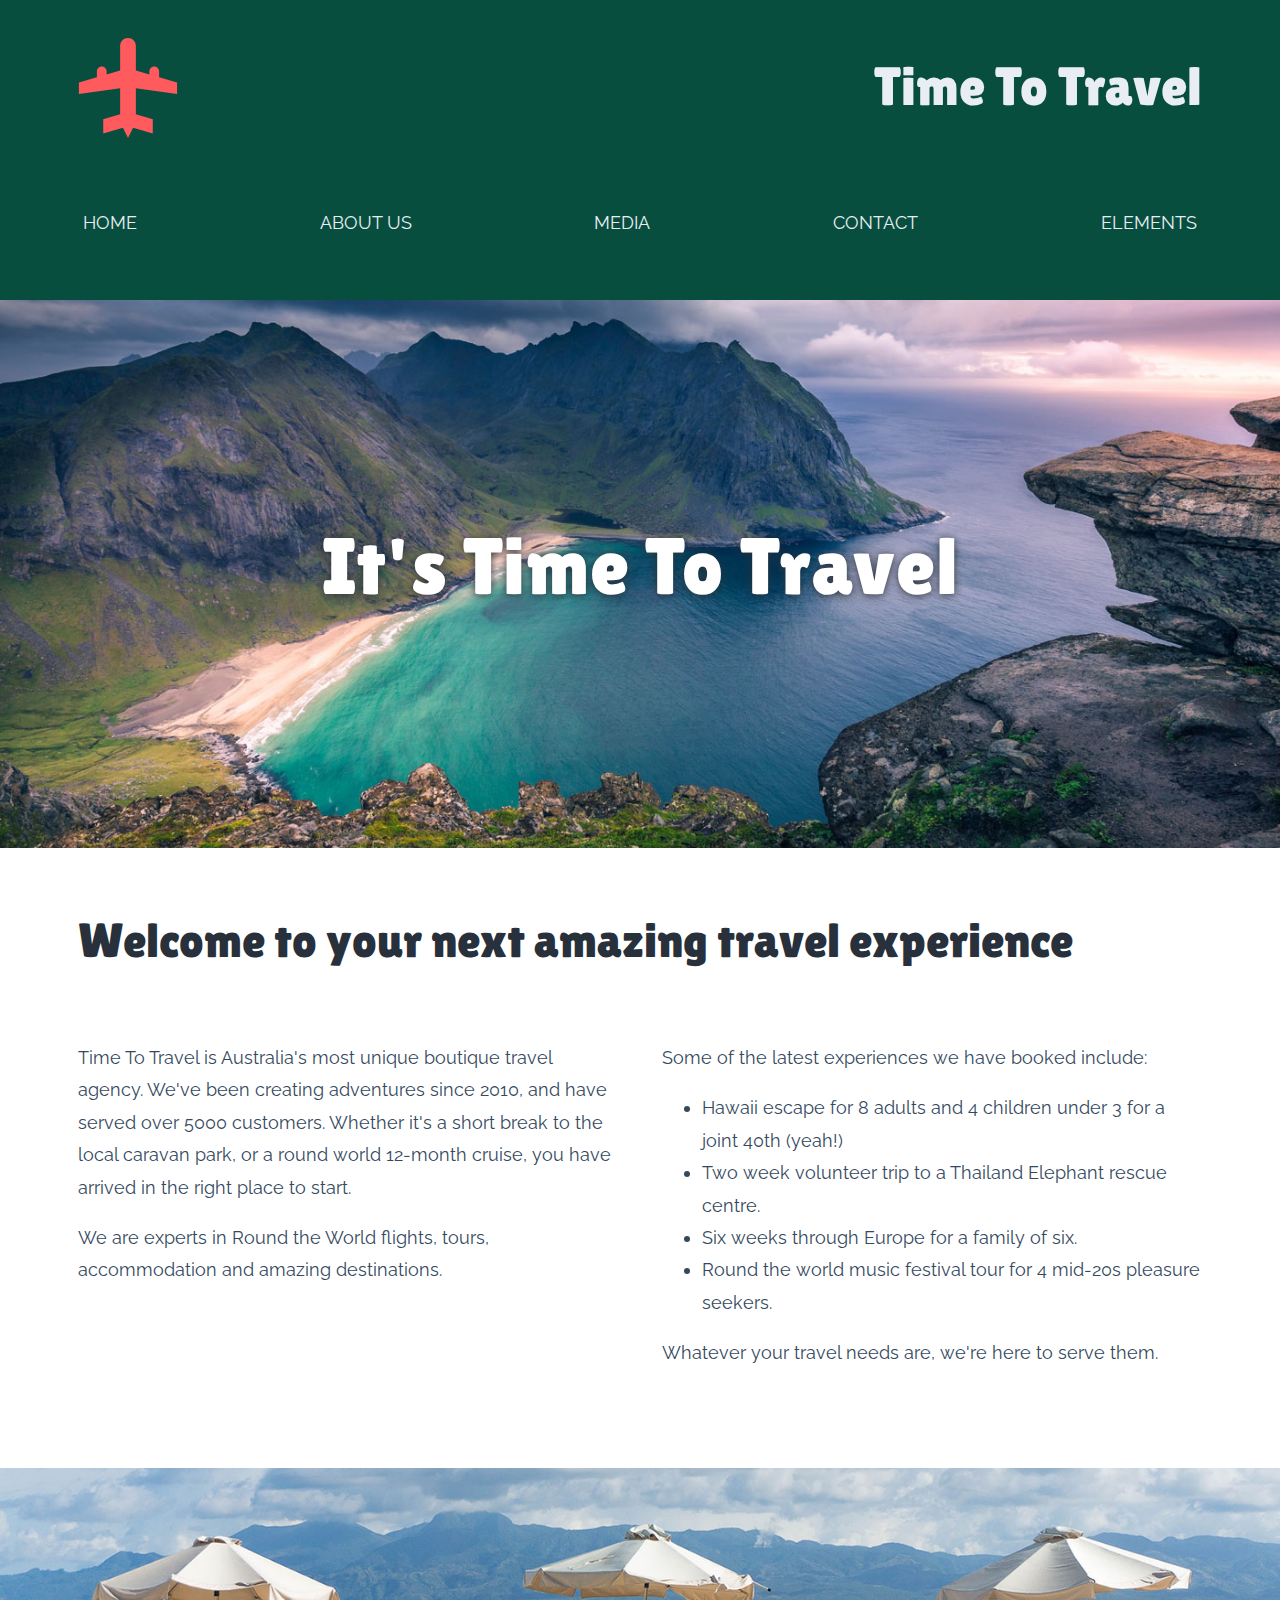
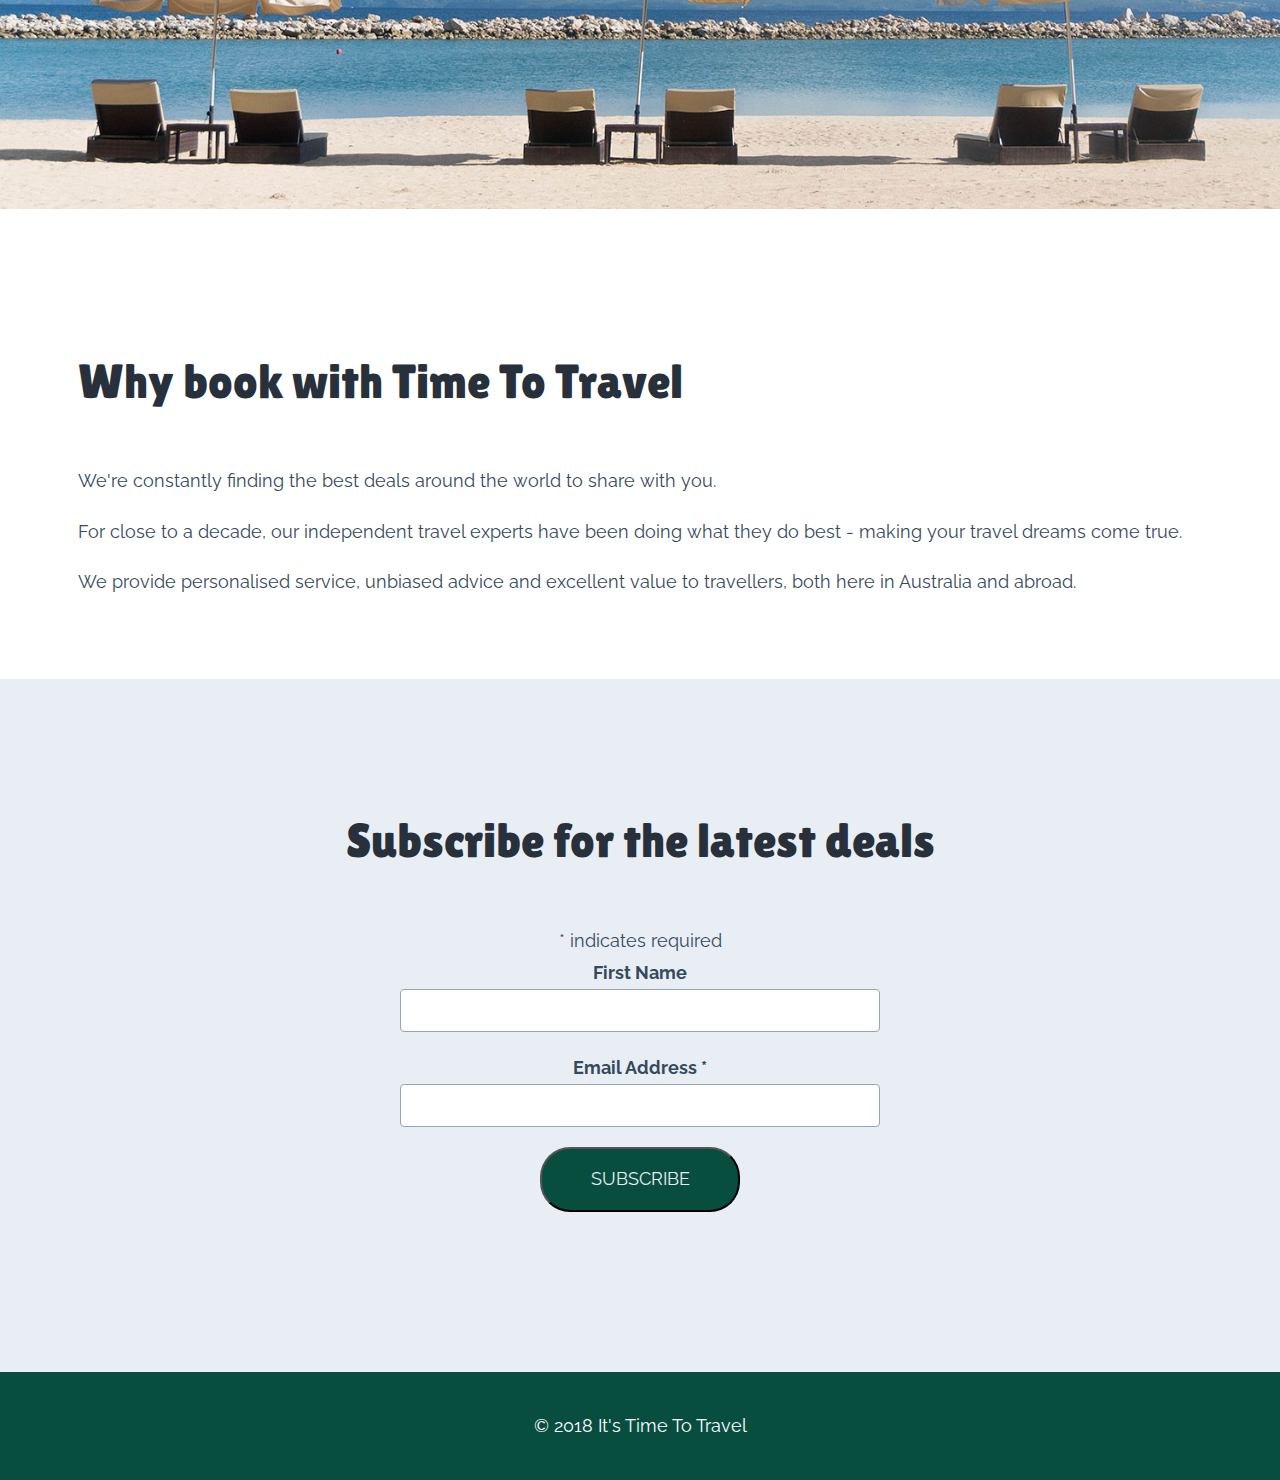
<file: index.html>
<!doctype html>

<html>

<head>
    <meta charset="utf-8">

    <meta name="viewport" content="width=device-width">


    <title>Great travel deals from It's Time To Travel</title>

    <link rel="stylesheet" href="resources/css/normalize.css">

    <link rel="stylesheet" href="resources/css/main.css">


</head>


<body>

    <header>
        <div class="layout-wide">
            <div class="logo-wrapper">
                <a href="index.html">
                    <img src="resources/images/logo.svg" alt="Time To Travel Logo" class="logo">
                </a>
            </div>
            <div class="site-title">
                Time To Travel
            </div>
            <!-- .site-title -->
        </div>
    </header>

    <div class="navigation">
        <button class="nav-prompt">Open Navigation</button>

        <nav class="layout-wide nav-inner" aria-expanded="false">
            <ul>
                <li>
                    <a href="index.html">Home</a>
                </li>
                <li>
                    <a href="about.html">About Us</a>
                </li>
                <li>
                    <a href="media.html">Media</a>
                </li>
                <li>
                    <a href="contact.html">Contact</a>
                </li>
                <li>
                    <a href="elements.html">Elements</a>
                </li>
            </ul>
        </nav>
    </div>

    <!-- this is a comment -->
    <main>

        <section class="hero-module">

            <img src="resources/images/norway-1400.jpg" alt="Beach in Norway">

            <div class="hero-content">
                <h1 class="layout-wide heading-main">
                    It's Time To Travel
                </h1>
            </div>

        </section>


        <section class="layout-wide">


            <h2>Welcome to your next amazing travel experience</h2>

            <div class="content-area-grid">

                <div class="content-block">
                    <p>Time To Travel is Australia's most unique boutique travel agency. We've been creating adventures since
                        2010, and have served over 5000 customers. Whether it's a short break to the local caravan park,
                        or a round world 12-month cruise, you have arrived in the right place to start. </p>

                    <p>We are experts in Round the World flights, tours, accommodation and amazing destinations.</p>

                </div>
                <div class="content-block">
                    <p>Some of the latest experiences we have booked include:</p>

                    <ul>

                        <li>Hawaii escape for 8 adults and 4 children under 3 for a joint 40th (yeah!) </li>
                        <li>Two week volunteer trip to a Thailand Elephant rescue centre.</li>
                        <li> Six weeks through Europe for a family of six.</li>
                        <li>Round the world music festival tour for 4 mid-20s pleasure seekers.</li>
                    </ul>
                    <p>Whatever your travel needs are, we're here to serve them.</p>

                </div>
            </div>

        </section>


        <img src="resources/images/beach-wide-1500.jpg" alt="" class="layout-full-width">

        <section class="layout-wide">
            <h2>Why book with Time To Travel</h2>

            <p>We're constantly finding the best deals around the world to share with you.</p>

            <p>For close to a decade, our independent travel experts have been doing what they do best - making your travel
                dreams come true.</p>

            <p>We provide personalised service, unbiased advice and excellent value to travellers, both here in Australia and abroad.</p>


        </section>




    </main>


    <footer>
        <div class="footer-subscribe">
            <div class="layout-wide">

                <!-- subscription form goes here -->

                <!-- Begin MailChimp Signup Form -->


                <div id="mc_embed_signup">
                    <form action="https://github.us18.list-manage.com/subscribe/post?u=726a6baed27f30e74082dbbb5&amp;id=678898c4d7" method="post"
                        id="mc-embedded-subscribe-form" name="mc-embedded-subscribe-form" class="validate" target="_blank" novalidate>
                        <div id="mc_embed_signup_scroll">
                            <h2>Subscribe for the latest deals</h2>
                            <div class="indicates-required">
                                <span class="asterisk">*</span> indicates required</div>
                            <div class="mc-field-group">
                                <label for="mce-FNAME">First Name </label>
                                <input type="text" value="" name="FNAME" class="" id="mce-FNAME">
                            </div>
                            <div class="mc-field-group">
                                <label for="mce-EMAIL">Email Address
                                    <span class="asterisk">*</span>
                                </label>
                                <input type="email" value="" name="EMAIL" class="required email" id="mce-EMAIL">
                            </div>
                            <div id="mce-responses" class="clear">
                                <div class="response" id="mce-error-response" style="display:none"></div>
                                <div class="response" id="mce-success-response" style="display:none"></div>
                            </div>
                            <!-- real people should not fill this in and expect good things - do not remove this or risk form bot signups-->
                            <div style="position: absolute; left: -5000px;" aria-hidden="true">
                                <input type="text" name="b_726a6baed27f30e74082dbbb5_678898c4d7" tabindex="-1" value="">
                            </div>
                            <div class="clear">
                                <input type="submit" value="Subscribe" name="subscribe" id="mc-embedded-subscribe" class="button">
                            </div>
                        </div>
                    </form>
                </div>
                <script type='text/javascript' src='//s3.amazonaws.com/downloads.mailchimp.com/js/mc-validate.js'></script>
                <script type='text/javascript'>(function ($) { window.fnames = new Array(); window.ftypes = new Array(); fnames[1] = 'FNAME'; ftypes[1] = 'text'; fnames[0] = 'EMAIL'; ftypes[0] = 'email'; }(jQuery)); var $mcj = jQuery.noConflict(true);</script>
                <!--End mc_embed_signup-->

            </div>

        </div>

        <div class="footer-notices">

            <div class="layout-wide">

                <p class="copyright">&copy; 2018 It's Time To Travel</p>
            </div>

        </div>

    </footer>

    <script src="resources/js/css-var-polyfill.js"></script>

    <script src="resources/js/jquery.js"></script>


    <script src="resources/js/scripts.js"></script>

</body>

</html>
</file>
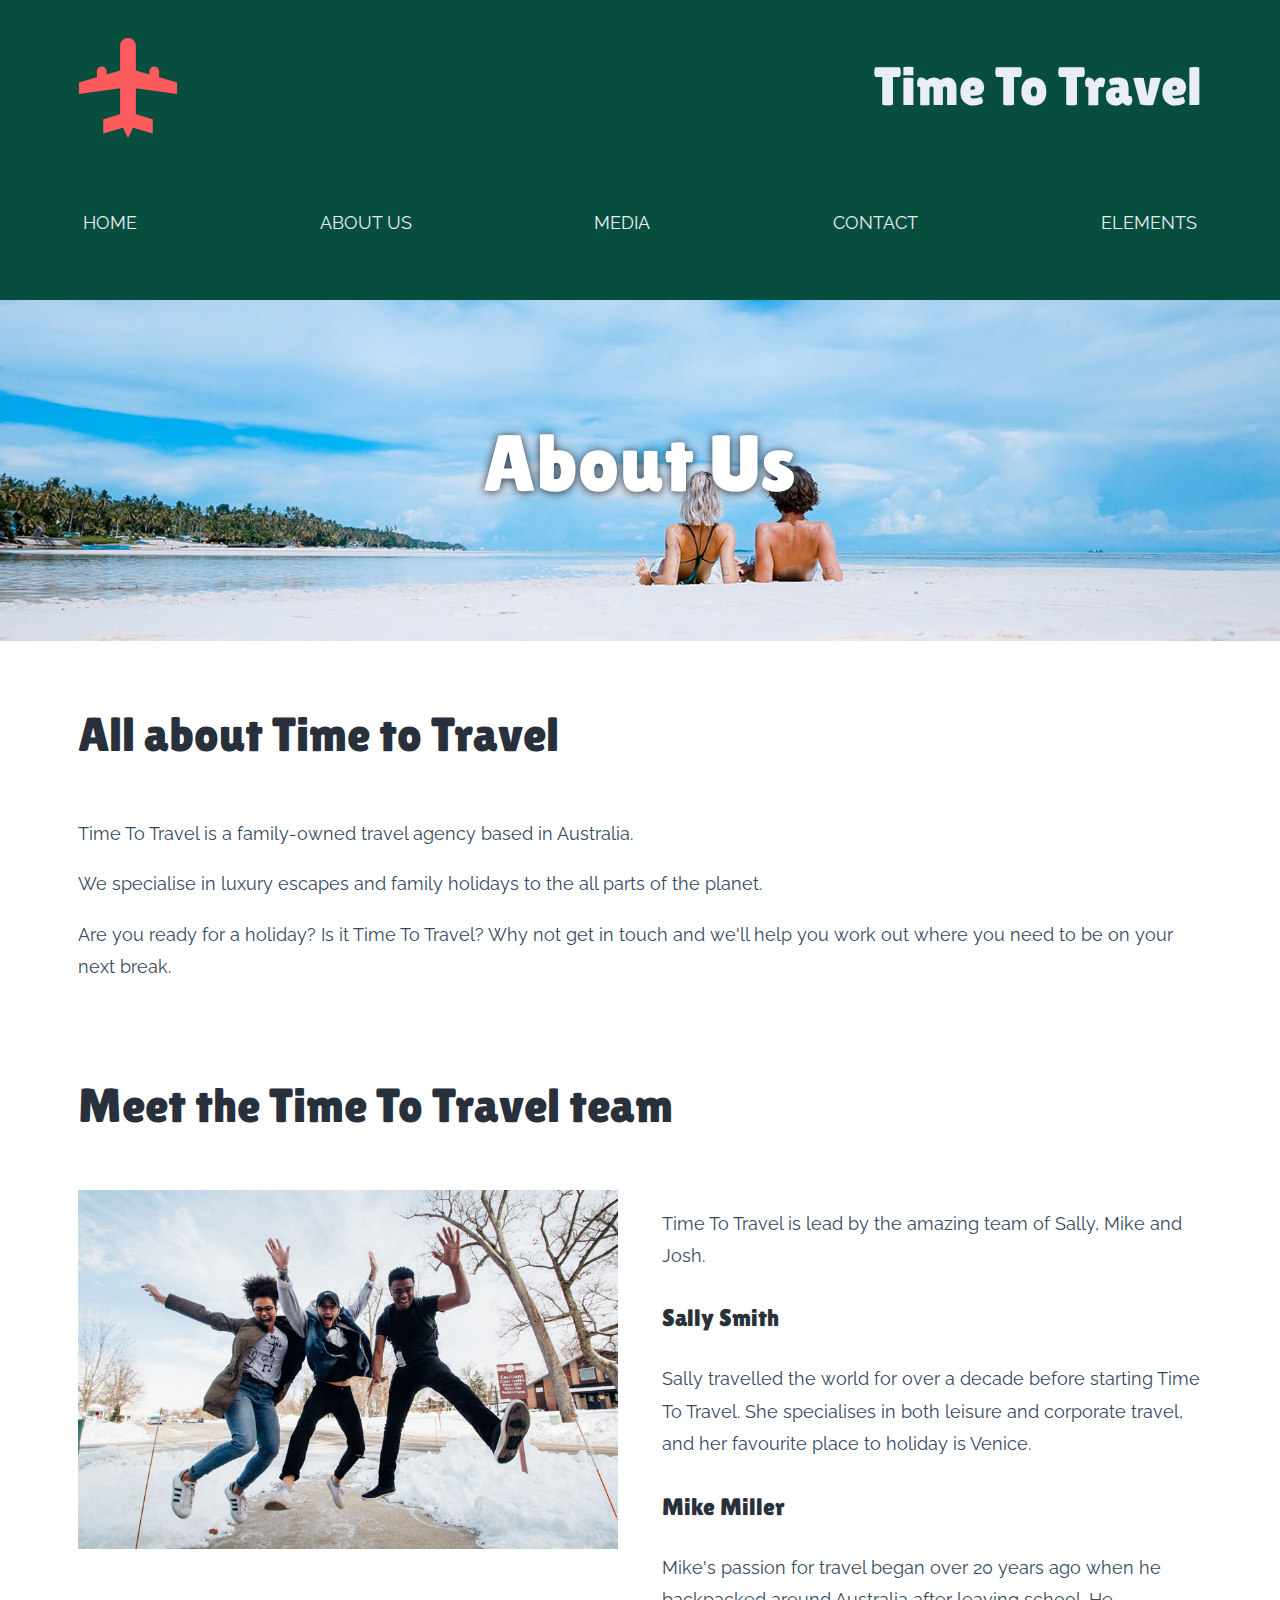
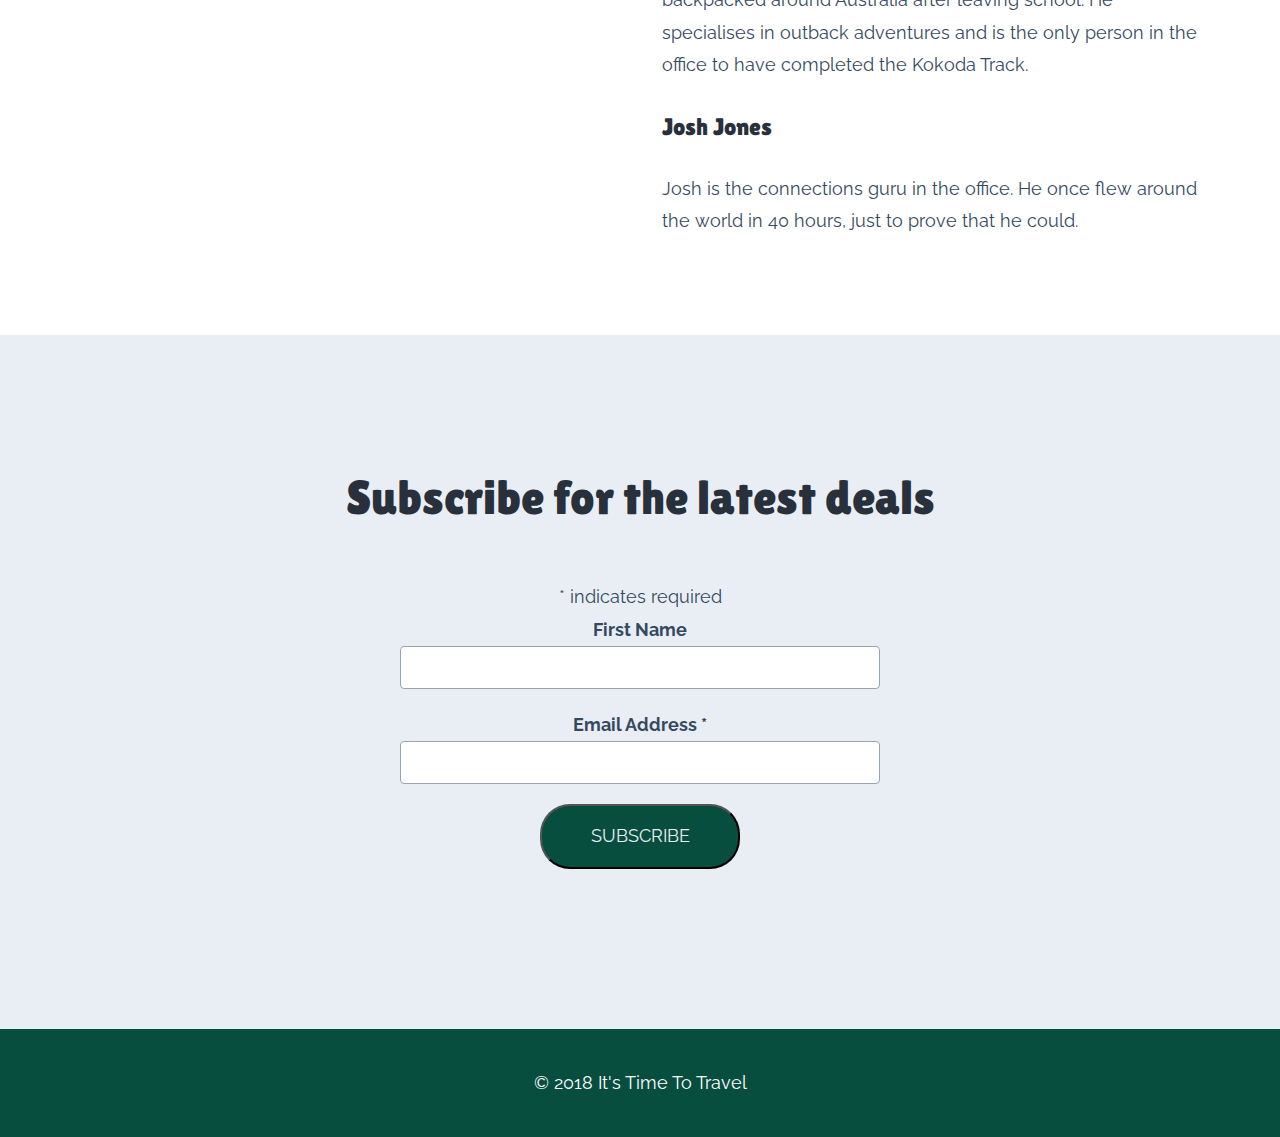
<file: about.html>
<!doctype html>

<html>

<head>
    <meta charset="utf-8">

    <meta name="viewport" content="width=device-width">


    <title>Great travel deals from It's Time To Travel</title>

    <link rel="stylesheet" href="resources/css/normalize.css">

    <link rel="stylesheet" href="resources/css/main.css">


</head>


<body>

    <header>
        <div class="layout-wide">
            <div class="logo-wrapper">
                <a href="index.html">
                    <img src="resources/images/logo.svg" alt="Time To Travel Logo" class="logo">
                </a>
            </div>
            <div class="site-title">
                Time To Travel
            </div>
            <!-- .site-title -->
        </div>
    </header>

    <div class="navigation">
        <button class="nav-prompt">Open Navigation</button>

        <nav class="layout-wide nav-inner" aria-expanded="false">
            <ul>
                <li>
                    <a href="index.html">Home</a>
                </li>
                <li>
                    <a href="about.html">About Us</a>
                </li>
                <li>
                    <a href="media.html">Media</a>
                </li>
                <li>
                    <a href="contact.html">Contact</a>
                </li>
                <li>
                    <a href="elements.html">Elements</a>
                </li>
            </ul>
        </nav>
    </div>

    <!-- this is a comment -->
    <main>


        <section class="hero-module">

            <img src="resources/images/people-wide-1500.jpg" alt="People on a Beach">

            <div class="hero-content">
                <h1 class="layout-wide heading-main">
                    About Us
                </h1>
            </div>

        </section>


        <section class="layout-wide">


            <h2>All about Time to Travel</h2>

            <p>Time To Travel is a family-owned travel agency based in Australia.</p>

            <p>We specialise in luxury escapes and family holidays to the all parts of the planet.</p>

            <p>Are you ready for a holiday? Is it Time To Travel? Why not get in touch and we'll help you work out where you
                need to be on your next break.</p>

        </section>

        <section class="layout-wide">


            <h2>Meet the Time To Travel team</h2>
            <div class="content-area-grid">

                <div class="content-block">
                    <img src="resources/images/the-time-to-travel-team.jpg" alt="Time to Travel team">
                </div>

                <div class="content-block">
                    <p>Time To Travel is lead by the amazing team of Sally, Mike and Josh.</p>

                    <h3>Sally Smith</h3>
                    <p>Sally travelled the world for over a decade before starting Time To Travel. She specialises in both leisure
                        and corporate travel, and her favourite place to holiday is Venice.</p>

                    <h3>Mike Miller</h3>
                    <p>Mike's passion for travel began over 20 years ago when he backpacked around Australia after leaving school.
                        He specialises in outback adventures and is the only person in the office to have completed the Kokoda
                        Track.</p>

                    <h3>Josh Jones</h3>
                    <p>Josh is the connections guru in the office. He once flew around the world in 40 hours, just to prove
                        that he could.</p>
                </div>
            </div>

        </section>



    </main>


    <footer>
        <div class="footer-subscribe">
            <div class="layout-wide">

                <!-- subscription form goes here -->

                <!-- Begin MailChimp Signup Form -->


                <div id="mc_embed_signup">
                    <form action="https://github.us18.list-manage.com/subscribe/post?u=726a6baed27f30e74082dbbb5&amp;id=678898c4d7" method="post"
                        id="mc-embedded-subscribe-form" name="mc-embedded-subscribe-form" class="validate" target="_blank" novalidate>
                        <div id="mc_embed_signup_scroll">
                            <h2>Subscribe for the latest deals</h2>
                            <div class="indicates-required">
                                <span class="asterisk">*</span> indicates required</div>
                            <div class="mc-field-group">
                                <label for="mce-FNAME">First Name </label>
                                <input type="text" value="" name="FNAME" class="" id="mce-FNAME">
                            </div>
                            <div class="mc-field-group">
                                <label for="mce-EMAIL">Email Address
                                    <span class="asterisk">*</span>
                                </label>
                                <input type="email" value="" name="EMAIL" class="required email" id="mce-EMAIL">
                            </div>
                            <div id="mce-responses" class="clear">
                                <div class="response" id="mce-error-response" style="display:none"></div>
                                <div class="response" id="mce-success-response" style="display:none"></div>
                            </div>
                            <!-- real people should not fill this in and expect good things - do not remove this or risk form bot signups-->
                            <div style="position: absolute; left: -5000px;" aria-hidden="true">
                                <input type="text" name="b_726a6baed27f30e74082dbbb5_678898c4d7" tabindex="-1" value="">
                            </div>
                            <div class="clear">
                                <input type="submit" value="Subscribe" name="subscribe" id="mc-embedded-subscribe" class="button">
                            </div>
                        </div>
                    </form>
                </div>
                <script type='text/javascript' src='//s3.amazonaws.com/downloads.mailchimp.com/js/mc-validate.js'></script>
                <script type='text/javascript'>(function ($) { window.fnames = new Array(); window.ftypes = new Array(); fnames[1] = 'FNAME'; ftypes[1] = 'text'; fnames[0] = 'EMAIL'; ftypes[0] = 'email'; }(jQuery)); var $mcj = jQuery.noConflict(true);</script>
                <!--End mc_embed_signup-->

            </div>

        </div>

        <div class="footer-notices">

            <div class="layout-wide">

                <p class="copyright">&copy; 2018 It's Time To Travel</p>
            </div>

        </div>

    </footer>

    <script src="resources/js/css-var-polyfill.js"></script>

    <script src="resources/js/jquery.js"></script>


    <script src="resources/js/scripts.js"></script>

</body>

</html>
</file>
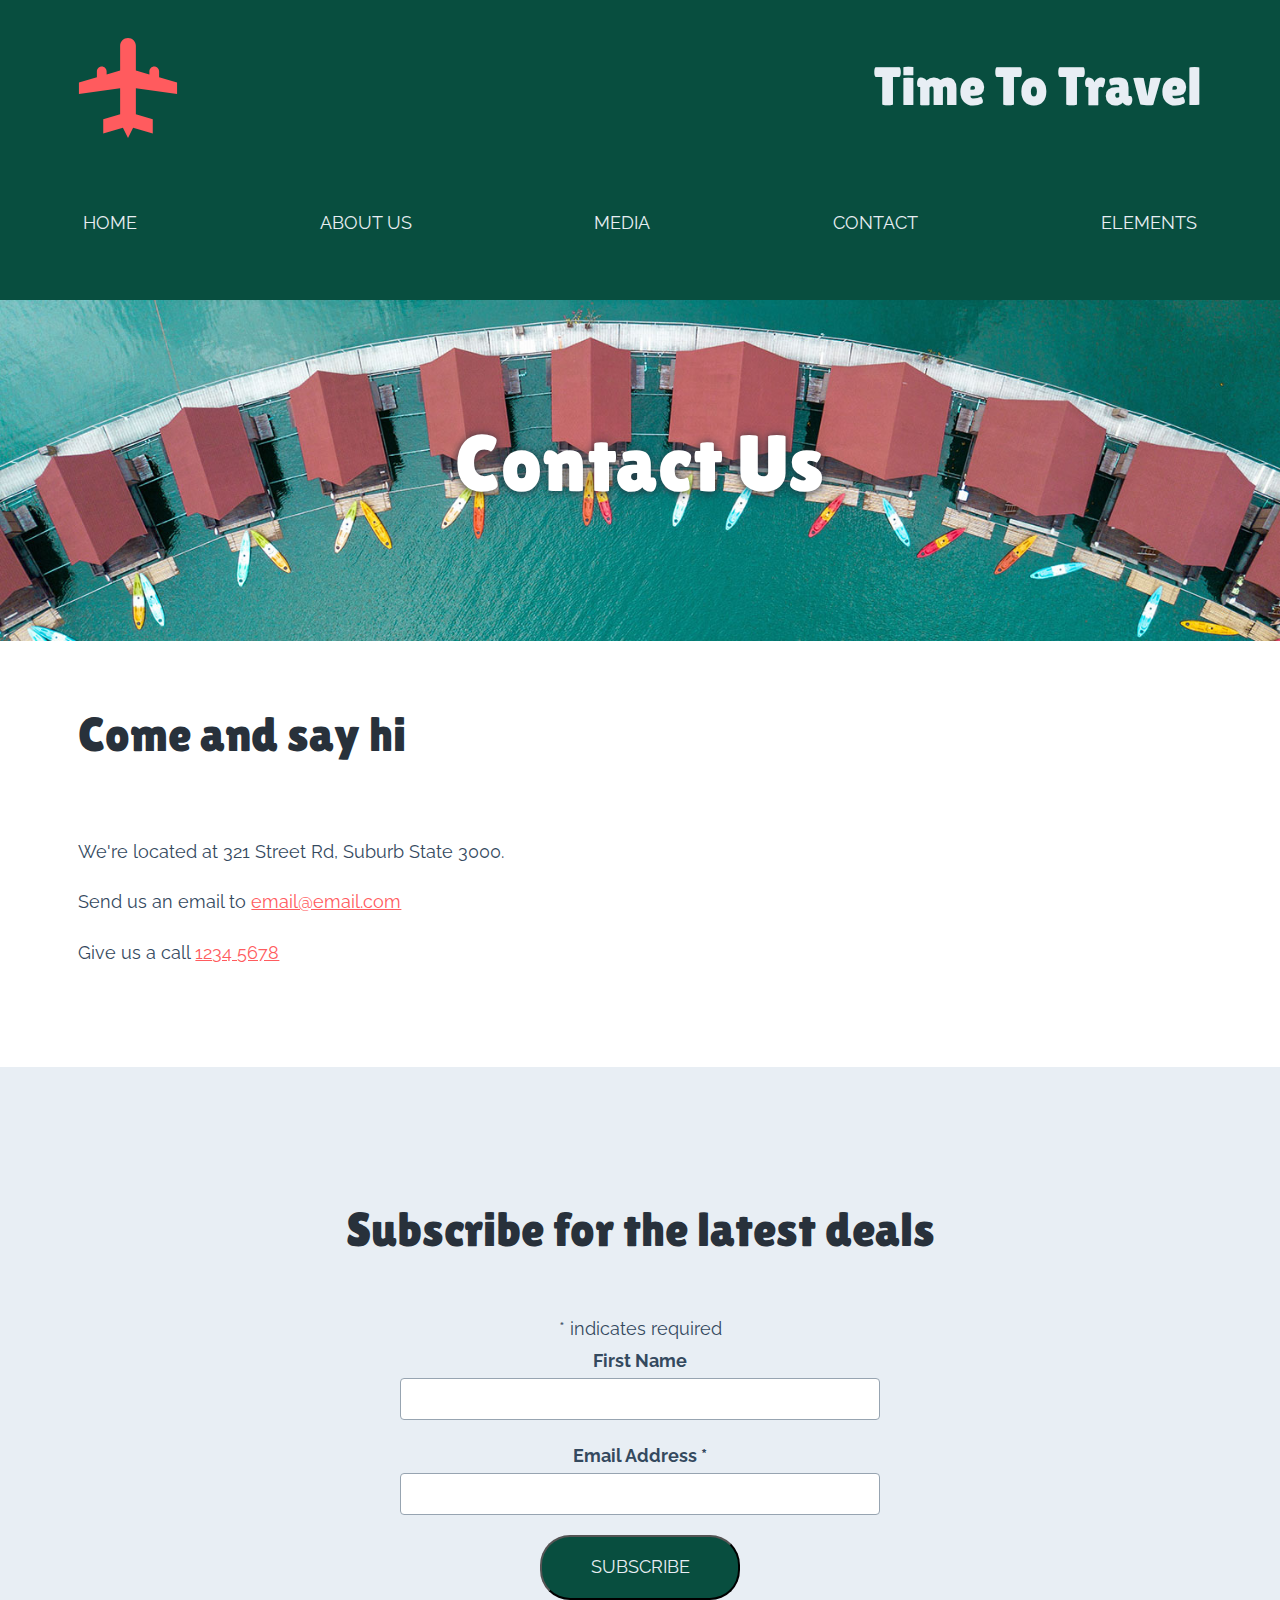
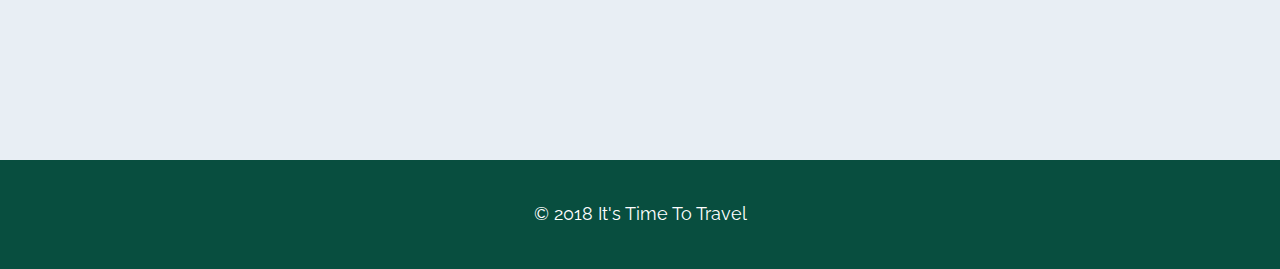
<file: contact.html>
<!doctype html>

<html>

<head>
    <meta charset="utf-8">

    <meta name="viewport" content="width=device-width">


    <title>Great travel deals from It's Time To Travel</title>

    <link rel="stylesheet" href="resources/css/normalize.css">

    <link rel="stylesheet" href="resources/css/main.css">


</head>


<body>

    <header>
        <div class="layout-wide">
            <div class="logo-wrapper">
                <a href="index.html">
                    <img src="resources/images/logo.svg" alt="Time To Travel Logo" class="logo">
                </a>
            </div>
            <div class="site-title">
                Time To Travel
            </div>
            <!-- .site-title -->
        </div>
    </header>

    <div class="navigation">
        <button class="nav-prompt">Open Navigation</button>

        <nav class="layout-wide nav-inner" aria-expanded="false">
            <ul>
                <li>
                    <a href="index.html">Home</a>
                </li>
                <li>
                    <a href="about.html">About Us</a>
                </li>
                <li>
                    <a href="media.html">Media</a>
                </li>
                <li>
                    <a href="contact.html">Contact</a>
                </li>
                <li>
                    <a href="elements.html">Elements</a>
                </li>
            </ul>
        </nav>
    </div>

    <!-- this is a comment -->
    <main>



        <section class="hero-module">

            <img src="resources/images/thailand-wide-1500.jpg" alt="Khao Sok, Thailand">

            <div class="hero-content">
                <h1 class="layout-wide heading-main">
                    Contact Us
                </h1>
            </div>

        </section>

        <section class="layout-wide">
            <h2>Come and say hi</h2>

            <div class="content-area-grid">

                <div class="content-block">
                    <p>We're located at 321 Street Rd, Suburb State 3000.</p>

                    <p>Send us an email to <a href="mailto:email@email.com">email@email.com</a>
                    </p>

                    <p>Give us a call <a href="tel:12345678">1234 5678</a></p>

                </div>

                <div class="content-block">


                        <iframe src="https://www.google.com/maps/embed?pb=!1m18!1m12!1m3!1d3255.467443481544!2d149.135116115514!3d-35.31921208028023!2m3!1f0!2f0!3f0!3m2!1i1024!2i768!4f13.1!3m3!1m2!1s0x6b164c5a3a9f82bd%3A0x6a58259af8fd024d!2sEast+Hotel!5e0!3m2!1sen!2sau!4v1532843997259" width="600" height="450" frameborder="0" style="border:0" allowfullscreen></iframe>

                </div>
            </div>
        </section>


    </main>


    <footer>
        <div class="footer-subscribe">
            <div class="layout-wide">

                <!-- subscription form goes here -->

                <!-- Begin MailChimp Signup Form -->


                <div id="mc_embed_signup">
                    <form action="https://github.us18.list-manage.com/subscribe/post?u=726a6baed27f30e74082dbbb5&amp;id=678898c4d7" method="post"
                        id="mc-embedded-subscribe-form" name="mc-embedded-subscribe-form" class="validate" target="_blank" novalidate>
                        <div id="mc_embed_signup_scroll">
                            <h2>Subscribe for the latest deals</h2>
                            <div class="indicates-required">
                                <span class="asterisk">*</span> indicates required</div>
                            <div class="mc-field-group">
                                <label for="mce-FNAME">First Name </label>
                                <input type="text" value="" name="FNAME" class="" id="mce-FNAME">
                            </div>
                            <div class="mc-field-group">
                                <label for="mce-EMAIL">Email Address
                                    <span class="asterisk">*</span>
                                </label>
                                <input type="email" value="" name="EMAIL" class="required email" id="mce-EMAIL">
                            </div>
                            <div id="mce-responses" class="clear">
                                <div class="response" id="mce-error-response" style="display:none"></div>
                                <div class="response" id="mce-success-response" style="display:none"></div>
                            </div>
                            <!-- real people should not fill this in and expect good things - do not remove this or risk form bot signups-->
                            <div style="position: absolute; left: -5000px;" aria-hidden="true">
                                <input type="text" name="b_726a6baed27f30e74082dbbb5_678898c4d7" tabindex="-1" value="">
                            </div>
                            <div class="clear">
                                <input type="submit" value="Subscribe" name="subscribe" id="mc-embedded-subscribe" class="button">
                            </div>
                        </div>
                    </form>
                </div>
                <script type='text/javascript' src='//s3.amazonaws.com/downloads.mailchimp.com/js/mc-validate.js'></script>
                <script type='text/javascript'>(function ($) { window.fnames = new Array(); window.ftypes = new Array(); fnames[1] = 'FNAME'; ftypes[1] = 'text'; fnames[0] = 'EMAIL'; ftypes[0] = 'email'; }(jQuery)); var $mcj = jQuery.noConflict(true);</script>
                <!--End mc_embed_signup-->

            </div>

        </div>

        <div class="footer-notices">

            <div class="layout-wide">

                <p class="copyright">&copy; 2018 It's Time To Travel</p>
            </div>

        </div>

    </footer>

    <script src="resources/js/css-var-polyfill.js"></script>

    <script src="resources/js/jquery.js"></script>


    <script src="resources/js/scripts.js"></script>

</body>

</html>
</file>
<file: resources/css/main.css>
@import url('https://fonts.googleapis.com/css?family=Lilita+One|Raleway');

/* -------------------------- VARIABLES */
:root {
  /* fonts */
  --font-heading: "Lilita One", cursive;
  --font-default: "Raleway", sans-serif;

  /* Colors */
  --color-green: #084e3f;
  --color-red: #ff5b5e;
  --color-deep-blue: #28313b;
  --color-light-grey: #97a4b1;
  --color-mid-blue: #34495e;
  --color-almost-white: #e8eef4;

  /* abstract colors out */
  --main-text-color: var(--color-mid-blue);
  --strong-text-color: var(--color-deep-blue);
  --alternative-text-color: var(--color-almost-white);
  --error-color: var(--color-red);
  --border-color: var(--color-light-grey);

  --secondary-bg-color: var(--color-almost-white);
  --alternative-bg-color: var(--color-green);

  /* measurements*/
  --padder: 3%;
  --spacer: 20px;
  --spacer-large: 80px;
  --transition-time: 0.3s;

  --area-wide: 1200px;

  /* font sizes */
  --font-size-site-title: 32px;
  --font-size-page-title: 40px;
  --font-size-section-title: 30px;
  --font-size-sub-title: 24px;
  --font-size-heading-small: 16px;
}

@media screen and (min-width: 800px) {
    :root {
        --font-size-site-title: 54px;
        --font-size-page-title: 80px;
        --font-size-section-title: 48px;
    }
}

/* -------------------------- GLOBAL DEFAULTS */

* {
  box-sizing: border-box;
}

body {
  font-family: arial, sans-serif;
  line-height: 1.8;
  font-size: 18px;
  color: var(--main-text-color);
    font-family: var(--font-default);
    line-height: 1.8;
    font-size: 18px;
    color: var(--main-text-color);
}

img,
video,
iframe {
  max-width: 100%;
  height: auto;
}

/* -------------------------- HEADINGS AND TYPE */


h1,
h2,
h3,
h4,
h5 {
    font-family: var(--font-heading);
    color: var(--strong-text-color);
    font-weight: normal;
}


h1 {
    font-size: var(--font-size-page-title);
    letter-spacing: 0.6px;
}

h2 {
    font-size: var(--font-size-section-title);
}

h3 {
    font-size: var(--font-size-sub-title);
}

a {
    color: var(--error-color);
}

a:hover {
    color: var(--strong-text-color);
}


/* -------------------------- LAYOUTS */
.layout-full-width,
.layout-wide {
  margin-bottom: var(--spacer-large);
}

.layout-full-width {
  width: 100%;
}

.layout-wide {
  max-width: var(--area-wide);
  padding-left: var(--padder);
  padding-right: var(--padder);

  margin-left: auto;
  margin-right: auto;
}

/* -------------------------- HEADER */

header {
  background-color: var(--alternative-bg-color);
  padding-top: var(--padder);
}

header .layout-wide {
  margin-bottom: 0;
  overflow: hidden;
}

.logo-wrapper {
  float: left;
  width: 20%;
}

.site-title {
  float: right;
  width: 80%;
  color: var(--alternative-text-color);
  font-size: var(--font-size-site-title);
  text-align: right;
  font-family: var(--font-heading);
}

/* -------------------------- NAVIGATION */

.navigation {
  background-color: var(--alternative-bg-color);

  position: sticky;
  top: 0;
  z-index: 10;
}

.nav-prompt {
  width: 100%;
  background-color: var(--alternative-bg-color);
  color: var(--alternative-text-color);
  padding: var(--padder) 0;
  border: none;
  border-top: 1px solid black;
}

.nav-inner {
  margin-bottom: 0;
}

.nav-inner ul {
  margin: 0;
  padding: 0;
  list-style: none;
}

.nav-inner li {
  text-align: center;
}

.nav-inner a {
  display: block;
  color: var(--alternative-text-color);
  padding: var(--spacer) 5px;
  text-decoration: none;
  text-transform: uppercase;
  border-bottom: 1px solid var(--border-color);
}

.nav-inner a:hover {
  color: var(--error-color);
}

@media screen and (min-width: 800px) {
  .nav-prompt {
    display: none;
  }

  .navigation {
    padding: var(--padder) 0;
  }

  .nav-inner ul {
    display: flex;
    justify-content: space-between;
  }

  .nav-inner a {
    border-bottom: 2px solid transparent;
  }
}

@media screen and (max-width: 800px) {
    .nav-inner {
        transition: var(--transition-time);
        overflow: hidden;
    }

    .nav-inner[aria-expanded="false"] {
        max-height: 0;
    }

    .nav-inner[aria-expanded="true"] {
        max-height: 100vh;
    }
}

/* -------------------------- FOOTER */

footer {
  background-color: var(--alternative-bg-color);
}

.footer-subscribe {
  background-color: var(--secondary-bg-color);
  padding: var(--spacer-large) 0;
  text-align: center;
}

.footer-notices {
  padding: var(--spacer) 0;
}

.copyright {
  color: #fff;
}

.footer-notices .layout-wide {
  margin-bottom: 0;
  text-align: center;
}

/* -------------------------- FORMS */
/* subscription form */

label {
  display: block;
  font-weight: bold;
}

input[type="text"],
input[type="email"] {
  border: 1px solid var(--border-color);
  border-radius: 4px;
  padding: 10px;
  width: 480px;
  max-width: 100%;
  margin-bottom: var(--spacer);
}

.button {
  background-color: var(--alternative-bg-color);
  color: var(--alternative-text-color);
  padding: var(--spacer);
  min-width: 200px;

  border-radius: 30px;
  text-transform: uppercase;

  transition: var(--transition-time);
}

.button:hover {
  background-color: var(--strong-text-color);
}

/* -------------------------- MODULES */

.hero-module {
    position: relative;
}

.hero-module img {
    width: 100%;
}

@media screen and (min-width: 800px) {

    .hero-content {
        position: absolute;
        bottom: 0;

        text-align: center;
        height: 100%;
        width: 100%;

        display: flex;
        align-items: center;
    }

    .hero-content h1 {
        color: white;
        text-shadow: 0px 1px 10px var(--strong-text-color);
    }
}



/* grid */

@media screen and (min-width: 800px) {

    .content-area-grid {
        display: grid;
        grid-template-columns: 48% 48%;
        justify-content: space-between;
    }
}


/* image gallery */
.image-gallery ul {
    list-style: none;
    margin: 0;
    padding: 0;
    overflow: hidden;
}

.image-gallery li {
    float: left;
    margin: 10px;
    max-width: 250px;
}

.image-gallery a img {
    filter: grayscale(70%);
    box-shadow: 0px 1px 10px var(--strong-text-color);
    transition: var(--transition-time);
}

.image-gallery a:hover img {
    filter: unset;
    transform: scale(1.05);
}
</file>
